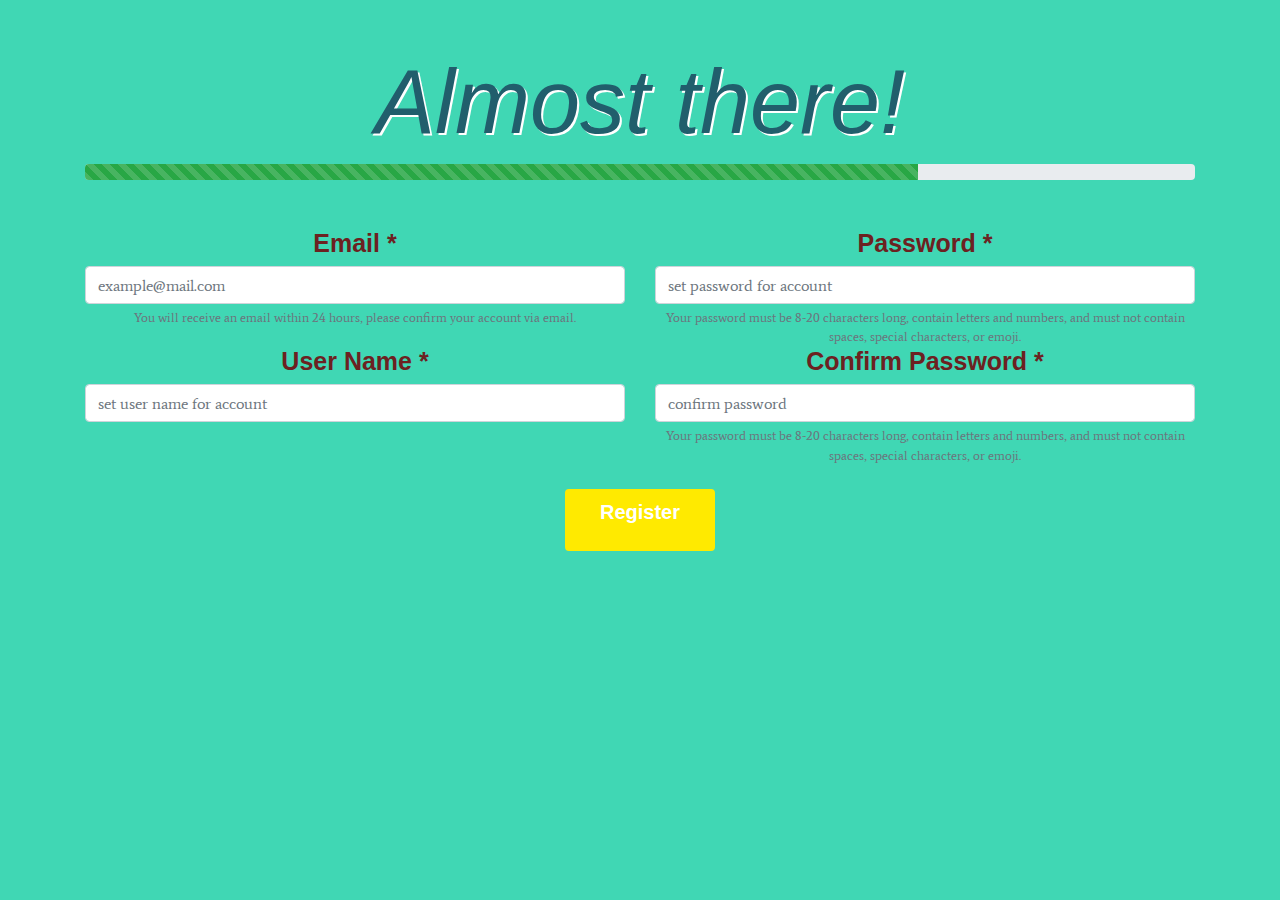
<file: index.html>
<!DOCTYPE html>
<html lang="en" dir="ltr">

<head>
  <meta charset="utf-8">
  <title>Confirmation Page</title>
  <meta name="viewport" content="width=device-width, initial-scale=1">
  <link rel="stylesheet" href="https://stackpath.bootstrapcdn.com/bootstrap/4.3.1/css/bootstrap.min.css" integrity="sha384-ggOyR0iXCbMQv3Xipma34MD+dH/1fQ784/j6cY/iJTQUOhcWr7x9JvoRxT2MZw1T" crossorigin="anonymous">
  <link rel="stylesheet" href="./css/confirmation.css">
  <link href="https://fonts.googleapis.com/css2?family=Average&display=swap" rel="stylesheet">
</head>

<body>
  <script src="https://code.jquery.com/jquery-3.3.1.slim.min.js" integrity="sha384-q8i/X+965DzO0rT7abK41JStQIAqVgRVzpbzo5smXKp4YfRvH+8abtTE1Pi6jizo" crossorigin="anonymous"></script>
  <script src="https://cdnjs.cloudflare.com/ajax/libs/popper.js/1.14.7/umd/popper.min.js" integrity="sha384-UO2eT0CpHqdSJQ6hJty5KVphtPhzWj9WO1clHTMGa3JDZwrnQq4sF86dIHNDz0W1" crossorigin="anonymous"></script>
  <script src="https://stackpath.bootstrapcdn.com/bootstrap/4.3.1/js/bootstrap.min.js" integrity="sha384-JjSmVgyd0p3pXB1rRibZUAYoIIy6OrQ6VrjIEaFf/nJGzIxFDsf4x0xIM+B07jRM" crossorigin="anonymous"></script>

  <div class="text-center">
    <br>
    <br>
    <h2 class="heading"><i>Almost there!</i></h2>
    <div class="container bootstrap">
      <div class="progress">
        <div class="progress-bar progress-bar-striped bg-success" role="progressbar" style="width: 75%" aria-valuenow="75" aria-valuemin="0" aria-valuemax="100"></div>
      </div>
    </div>
    <br><br>
    <div class="container bootstrap">
      <div class="row">
        <div class="col-lg-6">
          <h4 class="text">Email *</h4>
          <input type="email" class="form-control" name="phone" id="email" placeholder="example@mail.com" required>
          <small id="passwordHelpBlock" class="form-text text-muted">
            You will receive an email within 24 hours, please confirm your account via email.
          </small>
        </div>
        <div class="col-lg-6">
          <h4 class="text">Password *</h4>
          <input type="text" class="form-control" name="phone" id="phone" placeholder="set password for account" required>
          <small id="passwordHelpBlock" class="form-text text-muted">
            Your password must be 8-20 characters long, contain letters and numbers, and must not contain spaces, special characters, or emoji.
          </small>
        </div>
      </div>

      <div class="row">
        <div class="col-lg-6">
          <h4 class="text">User Name *</h4>
          <input type="email" class="form-control" name="phone" id="email" placeholder="set user name for account" required>
        </div>
        <div class="col-lg-6">
          <h4 class="text">Confirm Password *</h4>
          <input type="text" class="form-control" name="phone" id="phone" placeholder="confirm password" required>
          <small id="passwordHelpBlock" class="form-text text-muted">
            Your password must be 8-20 characters long, contain letters and numbers, and must not contain spaces, special characters, or emoji.
          </small>
        </div>
      </div>
      <br>
      <a type="button" class="btn btn-approve" href="./html/profile.html">
        <p class="app-text">Register</p>
      </a>

    </div>
  </div>
</body>

</html>
</file>
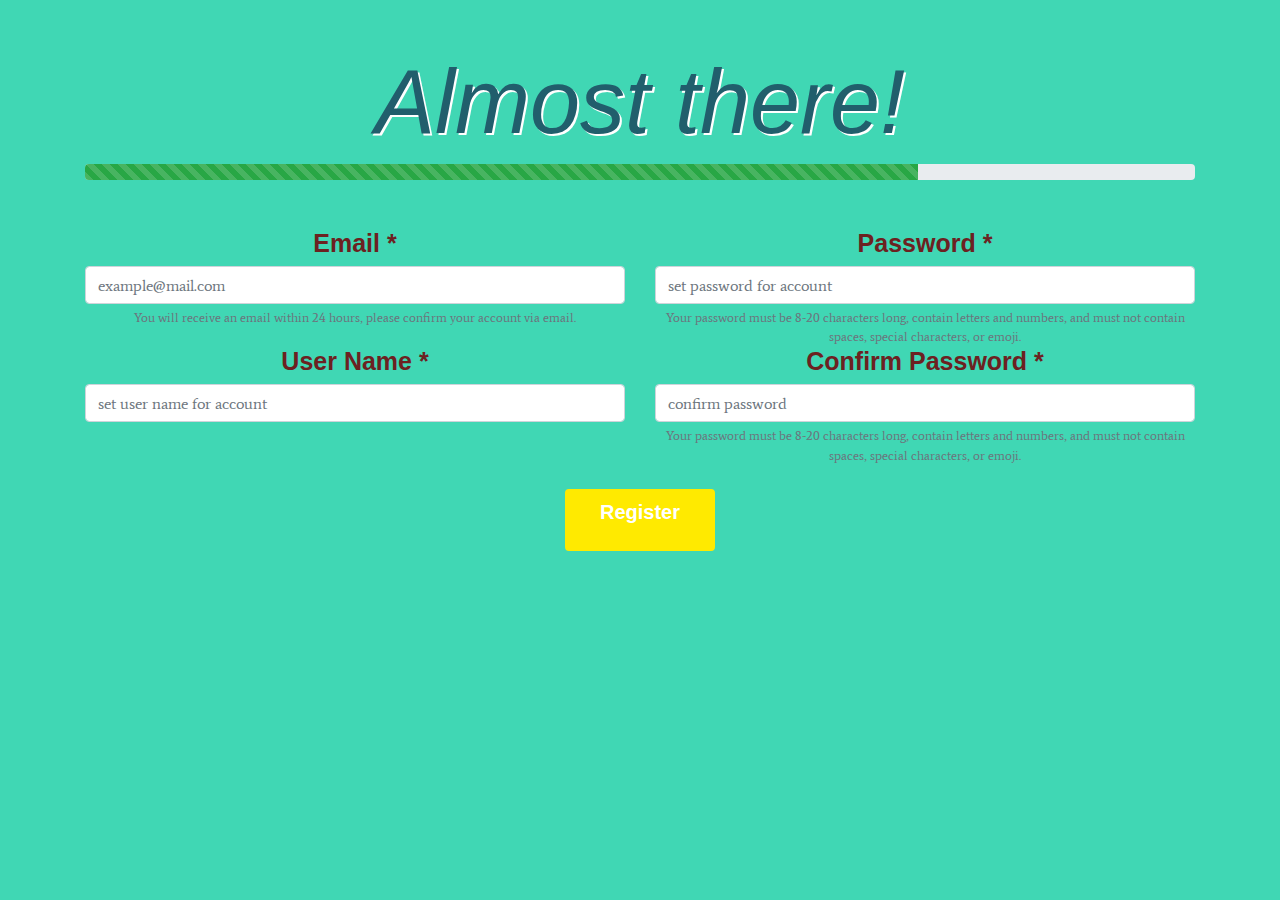
<file: html/confirmation.html>
<!DOCTYPE html>
<html lang="en" dir="ltr">

<head>
  <meta charset="utf-8">
  <title>Confirmation Page</title>
  <meta name="viewport" content="width=device-width, initial-scale=1">
  <link rel="stylesheet" href="https://stackpath.bootstrapcdn.com/bootstrap/4.3.1/css/bootstrap.min.css" integrity="sha384-ggOyR0iXCbMQv3Xipma34MD+dH/1fQ784/j6cY/iJTQUOhcWr7x9JvoRxT2MZw1T" crossorigin="anonymous">
  <link rel="stylesheet" href="../css/confirmation.css">
  <link href="https://fonts.googleapis.com/css2?family=Average&display=swap" rel="stylesheet">
</head>

<body>
  <script src="https://code.jquery.com/jquery-3.3.1.slim.min.js" integrity="sha384-q8i/X+965DzO0rT7abK41JStQIAqVgRVzpbzo5smXKp4YfRvH+8abtTE1Pi6jizo" crossorigin="anonymous"></script>
  <script src="https://cdnjs.cloudflare.com/ajax/libs/popper.js/1.14.7/umd/popper.min.js" integrity="sha384-UO2eT0CpHqdSJQ6hJty5KVphtPhzWj9WO1clHTMGa3JDZwrnQq4sF86dIHNDz0W1" crossorigin="anonymous"></script>
  <script src="https://stackpath.bootstrapcdn.com/bootstrap/4.3.1/js/bootstrap.min.js" integrity="sha384-JjSmVgyd0p3pXB1rRibZUAYoIIy6OrQ6VrjIEaFf/nJGzIxFDsf4x0xIM+B07jRM" crossorigin="anonymous"></script>

  <div class="text-center">
    <br>
    <br>
    <h2 class="heading"><i>Almost there!</i></h2>
    <div class="container bootstrap">
      <div class="progress">
        <div class="progress-bar progress-bar-striped bg-success" role="progressbar" style="width: 75%" aria-valuenow="75" aria-valuemin="0" aria-valuemax="100"></div>
      </div>
    </div>
    <br><br>
    <div class="container bootstrap">
      <div class="row">
        <div class="col-lg-6">
          <h4 class="text">Email *</h4>
          <input type="email" class="form-control" name="phone" id="email" placeholder="example@mail.com" required>
          <small id="passwordHelpBlock" class="form-text text-muted">
            You will receive an email within 24 hours, please confirm your account via email.
          </small>
        </div>
        <div class="col-lg-6">
          <h4 class="text">Password *</h4>
          <input type="text" class="form-control" name="phone" id="phone" placeholder="set password for account" required>
          <small id="passwordHelpBlock" class="form-text text-muted">
            Your password must be 8-20 characters long, contain letters and numbers, and must not contain spaces, special characters, or emoji.
          </small>
        </div>
      </div>

      <div class="row">
        <div class="col-lg-6">
          <h4 class="text">User Name *</h4>
          <input type="email" class="form-control" name="phone" id="email" placeholder="set user name for account" required>
        </div>
        <div class="col-lg-6">
          <h4 class="text">Confirm Password *</h4>
          <input type="text" class="form-control" name="phone" id="phone" placeholder="confirm password" required>
          <small id="passwordHelpBlock" class="form-text text-muted">
            Your password must be 8-20 characters long, contain letters and numbers, and must not contain spaces, special characters, or emoji.
          </small>
        </div>
      </div>
      <br>
      <a type="button" class="btn btn-approve" href="profile.html">
        <p class="app-text">Register</p>
      </a>

    </div>
  </div>
</body>

</html>
</file>
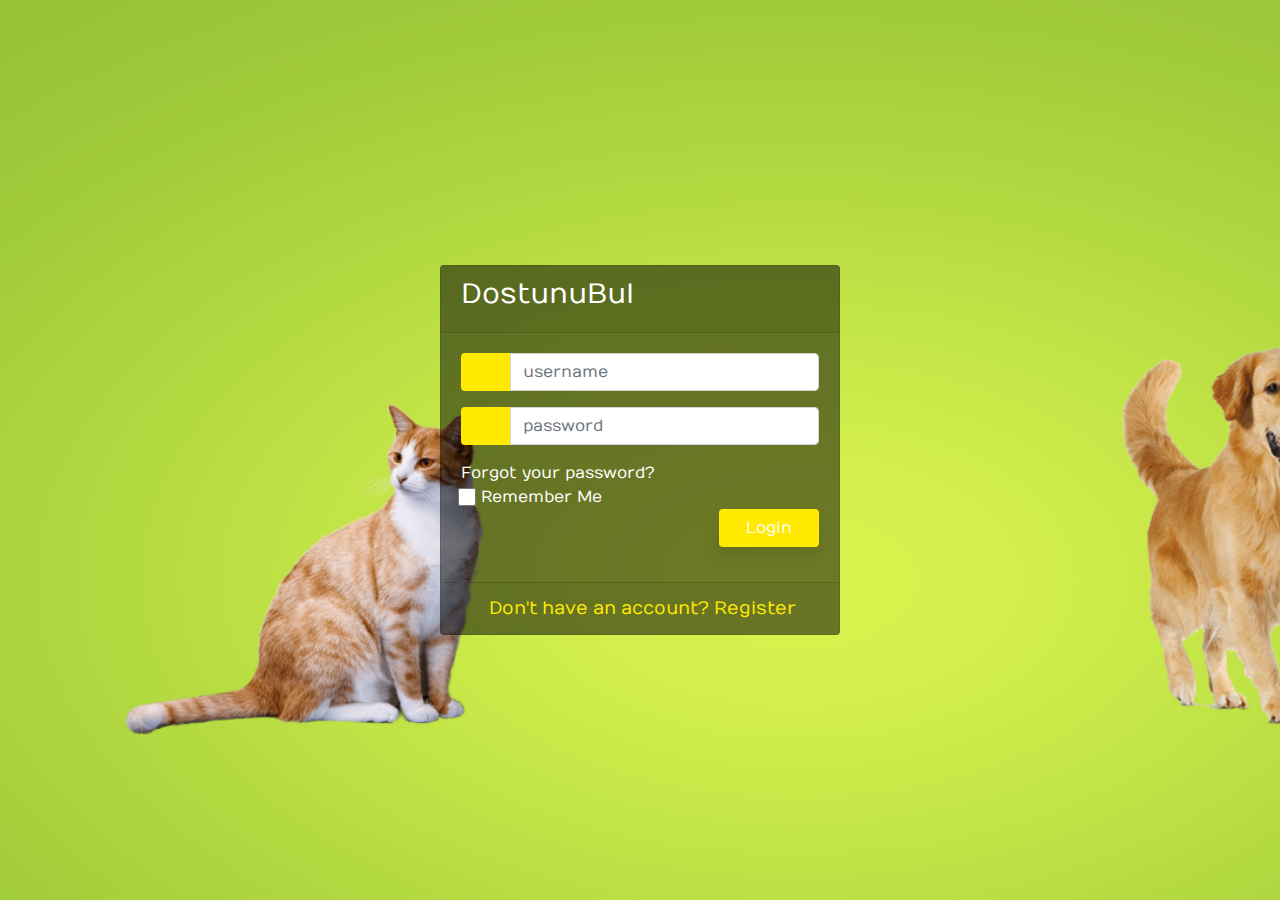
<file: html/login.html>
<!DOCTYPE html>
<html>

<head>
  <title>DostunuBul Login Page</title>
  <link rel="stylesheet" href="https://stackpath.bootstrapcdn.com/bootstrap/4.3.1/css/bootstrap.min.css" integrity="sha384-ggOyR0iXCbMQv3Xipma34MD+dH/1fQ784/j6cY/iJTQUOhcWr7x9JvoRxT2MZw1T" crossorigin="anonymous">
  <link rel="stylesheet" href="https://use.fontawesome.com/releases/v5.3.1/css/all.css" integrity="sha384-mzrmE5qonljUremFsqc01SB46JvROS7bZs3IO2EmfFsd15uHvIt+Y8vEf7N7fWAU" crossorigin="anonymous">
  <link rel="stylesheet" type="text/css" href="../css/styles-login.css">
</head>

<body>
  <script src="https://code.jquery.com/jquery-3.3.1.slim.min.js" integrity="sha384-q8i/X+965DzO0rT7abK41JStQIAqVgRVzpbzo5smXKp4YfRvH+8abtTE1Pi6jizo" crossorigin="anonymous"></script>
  <script src="https://cdnjs.cloudflare.com/ajax/libs/popper.js/1.14.7/umd/popper.min.js" integrity="sha384-UO2eT0CpHqdSJQ6hJty5KVphtPhzWj9WO1clHTMGa3JDZwrnQq4sF86dIHNDz0W1" crossorigin="anonymous"></script>
  <script src="https://stackpath.bootstrapcdn.com/bootstrap/4.3.1/js/bootstrap.min.js" integrity="sha384-JjSmVgyd0p3pXB1rRibZUAYoIIy6OrQ6VrjIEaFf/nJGzIxFDsf4x0xIM+B07jRM" crossorigin="anonymous"></script>
  <div class="container">
    <div class="d-flex justify-content-center h-100">
      <div class="card">
        <div class="card-header">
          <h3>DostunuBul</h3>
          <div class="d-flex justify-content-end social_icon">
            <span><i class="fab fa-facebook-square"></i></span>
            <span><i class="fab fa-twitter-square"></i></span>
            <span><i class="fab fa-google-plus-square"></i></span>
          </div>
        </div>
        <div class="card-body">
          <form>
            <div class="input-group form-group">
              <div class="input-group-prepend">
                <span class="input-group-text"><i class="fas fa-user"></i></span>
              </div>
              <input type="text" class="form-control" placeholder="username">

            </div>
            <div class="input-group form-group">
              <div class="input-group-prepend">
                <span class="input-group-text"><i class="fas fa-key"></i></span>
              </div>
              <input type="password" class="form-control" placeholder="password">
            </div>
            <div class="d-flex">
              <a href="#" class="forgot">Forgot your password?</a>
            </div>
            <div class="row align-items-center remember">
              <input type="checkbox">Remember Me
            </div>
            <div class="form-group">
              <a href="profile.html" type="button" value="Login" class="btn float-right login_btn">Login</a>
            </div>
          </form>
        </div>
        <div class=" card-footer">
          <div class="d-flex justify-content-center links">
            <a class="register" href="register-as.html"> Don't have an account? Register</a>
          </div>
        </div>
      </div>
    </div>
  </div>

</body>

</html>
</file>
<file: css/confirmation.css>
.heading {
  text-align: center;
  font-family: 'Numans', sans-serif;
  font-size: 90px;
  color: #215e6c;
  text-shadow: 2px 2px white;
}

html, body {
  font-family: 'Average', serif;
  background-color: #40d7b4 !important;
}

.btn-approve {
  color: white;
  background-color: #FFEA00;
  border: 2px solid #FFEA00;
  width: 150px;
}

.btn-approve:hover {
  color: black;
  background-color: white;
  border: 2px solid white;
}

.app-text {
  font-family: 'Numans', sans-serif;
  font-size: 20px;
  font-weight: bold;
}

.text {
  font-family: 'Numans', sans-serif;
  font-size: 25px;
  font-weight: bold;
  color: #6c2121;
}
</file>
<file: css/styles-login.css>
@import url('https://fonts.googleapis.com/css?family=Numans');

html, body {
  background-image: url('../img/bg-wp.png');
  background-size: cover;
  background-repeat: no-repeat;
  height: 100%;
  font-family: 'Numans', sans-serif;
}

.container {
  height: 100%;
  align-content: center;
}

.card {
  height: 370px;
  margin-top: auto;
  margin-bottom: auto;
  width: 400px;
  background-color: rgba(0, 0, 0, 0.5) !important;
}

.social_icon span {
  font-size: 60px;
  margin-left: 10px;
  color: #00ff48;
}

.social_icon span:hover {
  color: white;
  cursor: pointer;
}

.card-header h3 {
  color: white;
}

.social_icon {
  position: absolute;
  right: 20px;
  top: -25px;
}

.input-group-prepend span {
  width: 50px;
  background-color: #ffea00;
  color: black;
  border: 0 !important;
}

input:focus {
  outline: 0 0 0 0 !important;
  box-shadow: 0 0 0 0 !important;
}

.remember {
  color: white;
}

.remember input {
  width: 18px;
  height: 18px;
  margin-left: 12px;
  margin-right: 5px;
}

.register {
  color: #ffea00;
  font-size: 18px;
}

.forgot {
  color: white;
}

.login_btn {
  color: white;
  background-color: #ffea00;
  width: 100px;
  box-shadow: 0px 8px 15px rgba(0, 0, 0, 0.1);
  cursor: pointer;
}

.login_btn:hover {
  color: black;
  background-color: white;
  transform: translateY(-7px);
}

.links {
  color: black;
}

.links a {
  margin-left: 4px;
}
</file>
